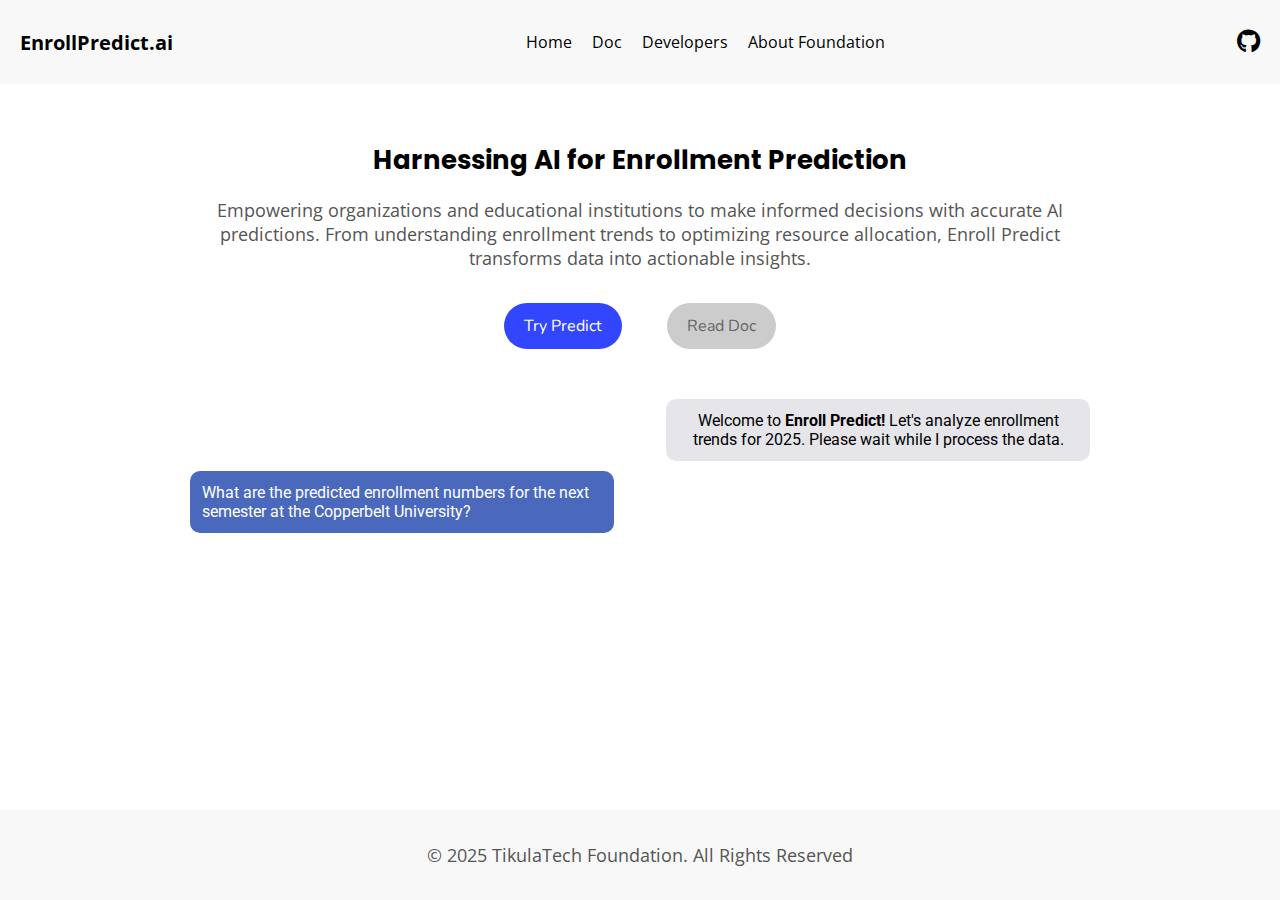
<file: index.html>
<!DOCTYPE html>
<html lang="en">
<head>
    <meta charset="UTF-8">
    <meta name="viewport" content="width=device-width, initial-scale=1.0">
    <link rel="stylesheet" href="https://cdnjs.cloudflare.com/ajax/libs/font-awesome/6.4.2/css/all.min.css">

    <title>EnrollPredict.ai</title>
    <link rel="stylesheet" href="css/styles.css">
</head>
<body>
    <header>
        <div class="logo">EnrollPredict.ai</div>
        <nav>
            <ul>
                <li><a href="index.html">Home</a></li>
                <li><a href="#">Doc</a></li>
                <li><a href="developers.html">Developers</a></li>
                <li><a href="about.html">About Foundation</a></li>
            </ul>
        </nav>
        <div class="github-icon">
            <a href="https://github.com" target="_blank">
                <i class="fab fa-github"></i>
            </a>
        </div>
        
    </header>
    
    <main>
        <h1>Harnessing AI for Enrollment Prediction</h1>
        <p>
            Empowering organizations and educational institutions to make informed decisions
            with accurate AI predictions. From understanding enrollment trends to optimizing
            resource allocation, Enroll Predict transforms data into actionable insights.
        </p>
        <div class="buttons">
            <a href="chat.html"><button class="btn-primary">Try Predict</button></a>
            <button class="btn-secondary" disabled>Read Doc</button>
        </div>
        
        <div class="chat-container">

           
            <div class="chat-bubble bot">Welcome to <strong>Enroll Predict!</strong> Let's analyze enrollment trends for 2025. Please wait while I process the data.</div>

         
            <div class="chat-bubble user animate__animated animate__fadeInRight" style="text-align: left">What are the predicted enrollment numbers for the next semester at the Copperbelt University?</div>
           
           
            </div>

        </div>

      

       
    </main>
    
    </div>
    <footer>
        <p>&copy; 2025 TikulaTech Foundation. All Rights Reserved</p>
    </footer>
    
</body>
</html>
</file>
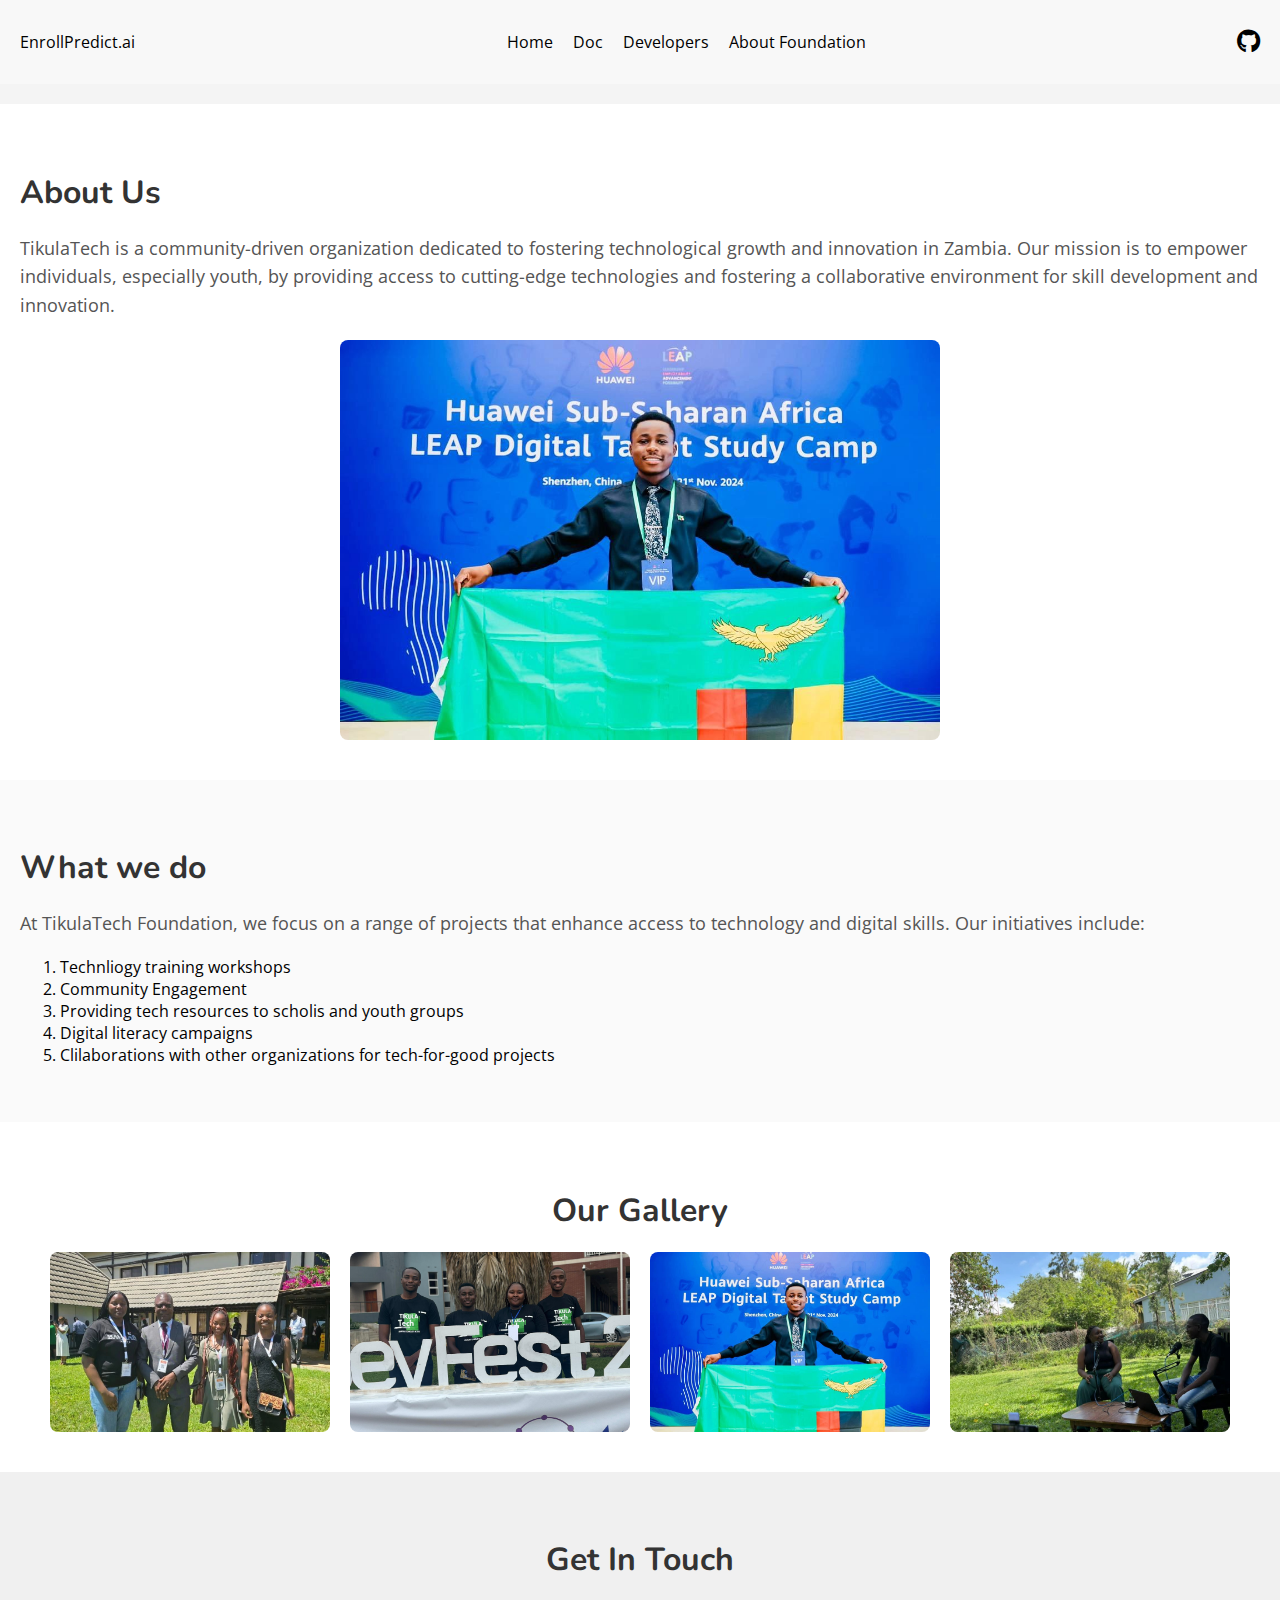
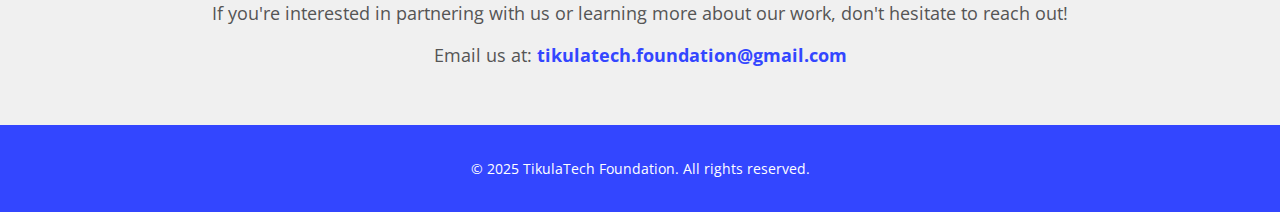
<file: about.html>
<!DOCTYPE html>
<html lang="en">
<head>
    <meta charset="UTF-8">
    <meta name="viewport" content="width=device-width, initial-scale=1.0">
    <title>About Us - TikulaTech Foundation</title>
    <link rel="stylesheet" href="css/about.css"> <!-- Add your custom CSS file -->
    <link rel="stylesheet" href="https://cdnjs.cloudflare.com/ajax/libs/font-awesome/6.4.2/css/all.min.css">

</head>
<body>

    <!-- Header Section -->
    <header>
        <div class="logo">EnrollPredict.ai</div>
        <nav>
            <ul>
                <li><a href="index.html">Home</a></li>
                <li><a href="#">Doc</a></li>
                <li><a href="developers.html">Developers</a></li>
                <li><a href="about.html">About Foundation</a></li>
            </ul>
        </nav>
        <div class="github-icon">
            <a href="https://github.com" target="_blank">
                <i class="fab fa-github"></i>
            </a>
        </div>
        
    </header>

    <!-- About Us Section -->
    <section id="about-us">
        <h2>About Us</h2>
        <p>
            TikulaTech is a community-driven organization
            dedicated to fostering technological growth and
            innovation in Zambia. Our mission is to empower
            individuals, especially youth, by providing
            access to cutting-edge technologies and
            fostering a collaborative environment for skill
            development and innovation.
        </p>
        
        <img src="images/zam.jpeg" alt="About Us Image">
    </section>

    <!-- Our Work Section -->
    <section id="our-work">
        <h2>What we do</h2>
        <p>
            At TikulaTech Foundation, we focus on a range of projects that enhance access to technology and
            digital skills. Our initiatives include:
        </p>
        <ol>
            <li>Technliogy training workshops</li>
            <li>Community Engagement</li>
            <li>Providing tech resources to scholis and youth groups</li>
            <li>Digital literacy campaigns</li>
            <li>Clilaborations with other organizations for tech-for-good projects</li>
        </ol>
        
    </section>

    <!-- Gallery Section -->
    <section id="gallery">
        <h2>Our Gallery</h2>
        <div class="gallery-container">
            <img src="images/clam.jpeg" alt="Event 1">
            <img src="images/dev.jpeg" alt="Event 2">
            <img src="images/zam.jpeg" alt="Event 3">
            <img src="images/pod.jpeg" alt="Event 4">
        </div>
    </section>

    <!-- Contact Section -->
    <section id="contact">
        <h2>Get In Touch</h2>
        <p>If you're interested in partnering with us or learning more about our work, don't hesitate to reach out!</p>
        <p>Email us at: <a href="mailto:tikulatech.foundation@gmail.comg">tikulatech.foundation@gmail.com</a></p>
    </section>

    <footer>
        <p>&copy; 2025 TikulaTech Foundation. All rights reserved.</p>
    </footer>

</body>
</html>
</file>
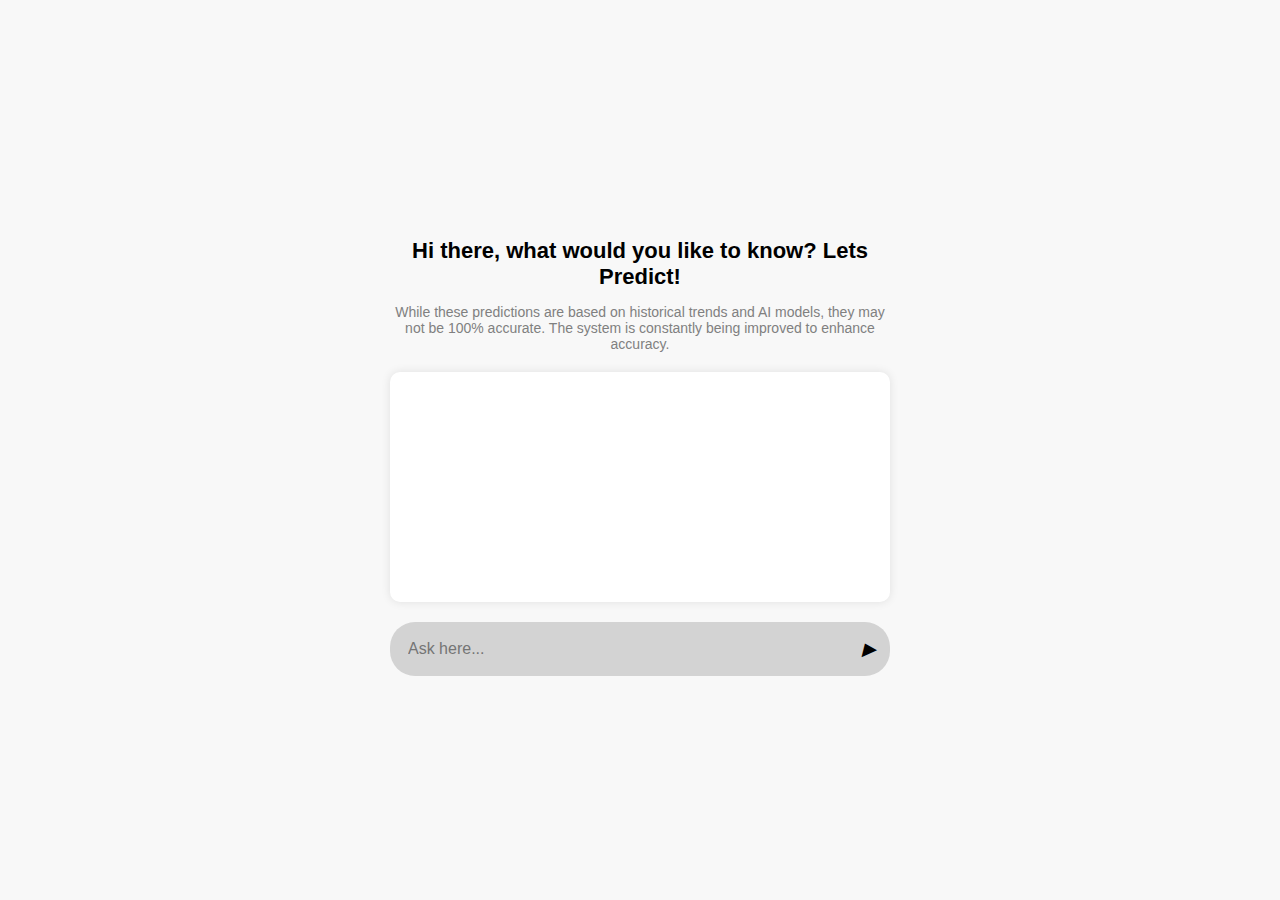
<file: chat.html>
<!DOCTYPE html>
<html lang="en">
<head>
    <meta charset="UTF-8">
    <meta name="viewport" content="width=device-width, initial-scale=1.0">
    <title>Chat AI</title>
    <link rel="stylesheet" href="css/chat.css">
    <script defer src="js/script.js"></script>
</head>
<body>
    <div class="chat-container">
        <h1>Hi there, what would you like to know? Lets Predict!</h1>
        <p class="info-text">
            While these predictions are based on historical trends and AI models, they may not be 100% accurate. 
            The system is constantly being improved to enhance accuracy.
        </p>
        
        <div class="chat-box" id="chat-box"></div>

        <div class="input-container">
            <input type="text" id="user-input" placeholder="Ask here...">
            <button id="send-btn">
                <i class="arrow-icon">▶</i>
            </button>
        </div>
    </div>
</body>
</html>
</file>
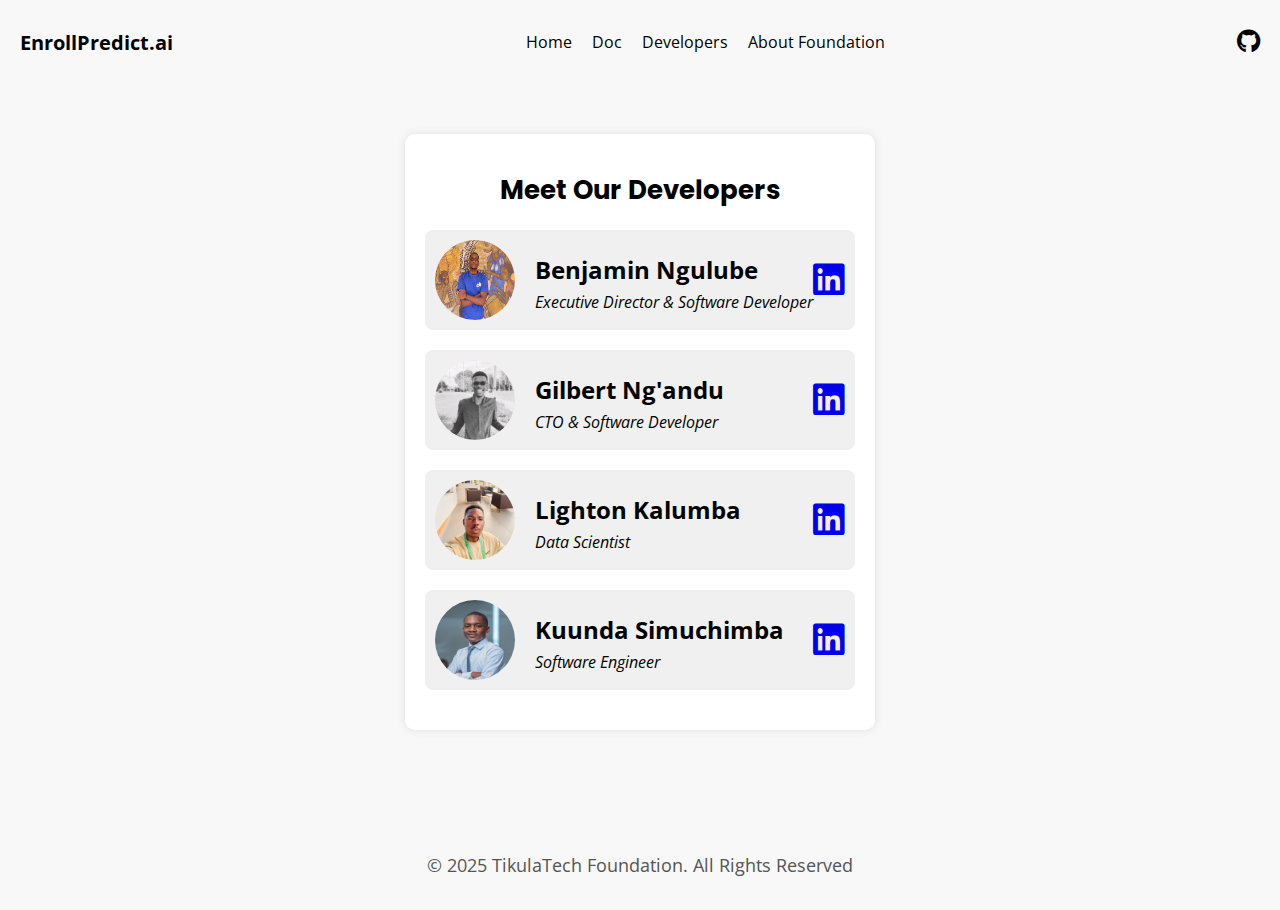
<file: developers.html>
<!DOCTYPE html>
<html lang="en">
<head>
    <meta charset="UTF-8">
    <meta name="viewport" content="width=device-width, initial-scale=1.0">
    <title>Our Developers</title>
    <link rel="stylesheet" href="css/dev.css">
    <link rel="stylesheet" href="css/styles.css">
    <link rel="stylesheet" href="https://cdnjs.cloudflare.com/ajax/libs/font-awesome/5.15.4/css/all.min.css">

</head>
<body>
    <header>
        <div class="logo">EnrollPredict.ai</div>
        <nav>
            <ul>
                <li><a href="index.html">Home</a></li>
                <li><a href="#">Doc</a></li>
                <li><a href="developers.html">Developers</a></li>
                <li><a href="about.html">About Foundation</a></li>
            </ul>
        </nav>
        <div class="github-icon">
            <a href="https://github.com" target="_blank">
                <i class="fab fa-github"></i>
            </a>
        </div>
        
    </header>
    <div class="container">
        <h1>Meet Our Developers</h1>
        <div class="developer">
            <img src="images/benjamin.jpg" alt="Developer 1">
            <div class="info">
                <h2>Benjamin Ngulube</h2>
                <i>Executive Director & Software Developer</i>
            </div>
            <a href="https://www.linkedin.com/in/benjamin-ngulube-6143bb20a/" target="_blank">
                <i class="fab fa-linkedin linkedin-icon"></i>
            </a>
            
        </div>
        <div class="developer">
            <img src="images/gilbert.jpg" alt="Developer 2">
            <div class="info">
                <h2>Gilbert Ng'andu</h2>
                <i>CTO & Software Developer</i>
            </div>
            <a href="https://www.linkedin.com/in/gilbert-ng%E2%80%99andu-22a5b3161/" target="_blank">
                <i class="fab fa-linkedin linkedin-icon"></i>
            </a>
            
        </div>
        <div class="developer">
            <img src="images/lighton.png" alt="Developer 3">
            <div class="info">
                <h2>Lighton Kalumba</h2>
                <i>Data Scientist</i>
            </div>
            <a href="https://www.linkedin.com/in/lighton-n-kalumba-a81183244/" target="_blank">
                <i class="fab fa-linkedin linkedin-icon"></i>
            </a>
            
        </div>
        <div class="developer">
            <img src="images/kuu.jpg" alt="Developer 4">
            <div class="info">
                <h2>Kuunda Simuchimba</h2>
                <i>Software Engineer</i>
            </div>
            <a href="https://www.linkedin.com/in/kuunda-simuchimba-16b308242/" target="_blank">
                <i class="fab fa-linkedin linkedin-icon"></i>
            </a>
            
        </div>
    </div>
    <footer>
        <p>&copy; 2025 TikulaTech Foundation. All Rights Reserved</p>
    </footer>
</body>
</html>
</file>
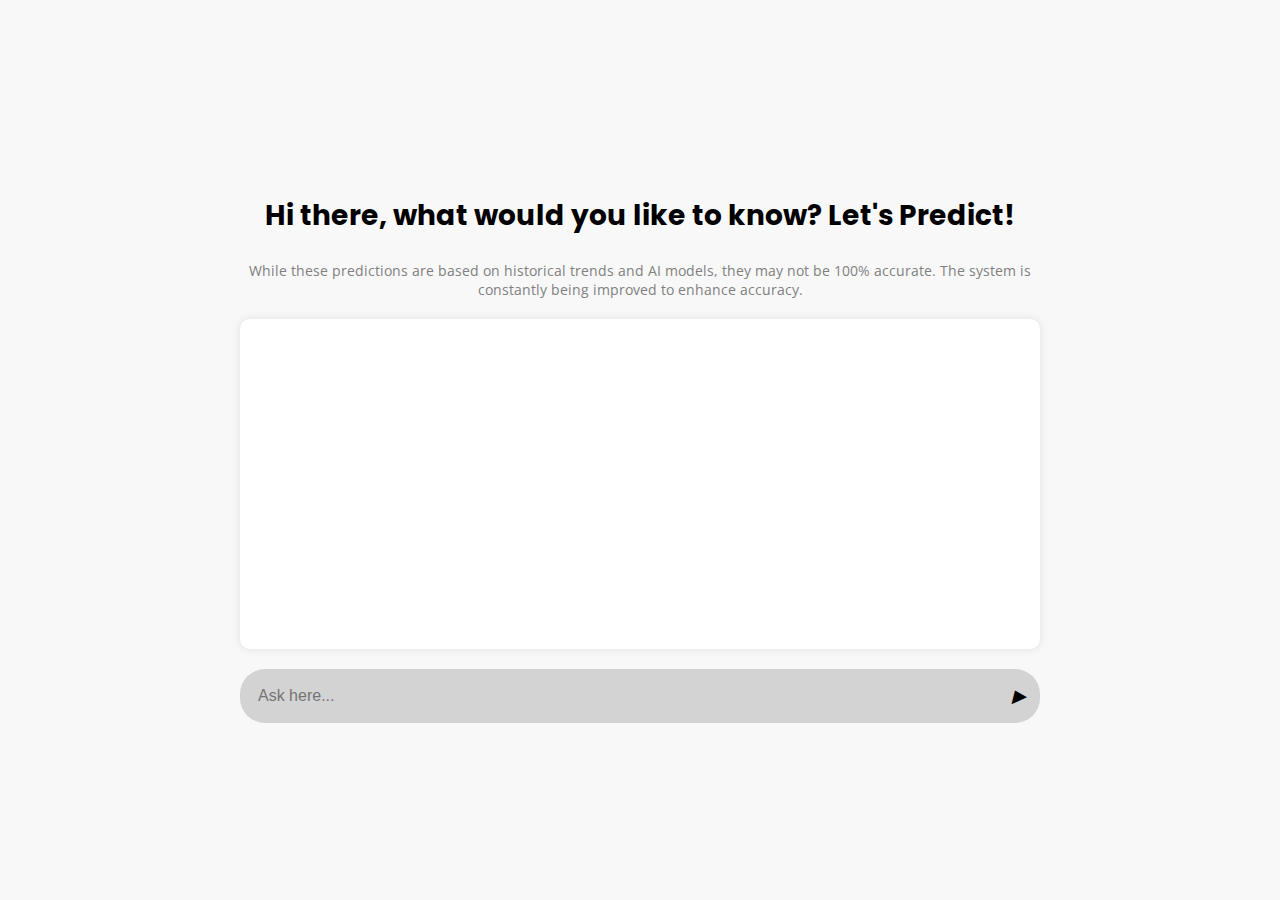
<file: old/chat.html>
<!DOCTYPE html>
<html lang="en">
<head>
    <meta charset="UTF-8">
    <meta name="viewport" content="width=device-width, initial-scale=1.0">
    <title>Chat AI</title>
    <link rel="stylesheet" href="css/chat.css">
    <script defer src="js/script.js"></script>
</head>
<body>
    <link rel="stylesheet" href="css/dev.css">
    
    <div class="chat-container">
        <h1>Hi there, what would you like to know? Let's Predict!</h1>
        <p class="info-text">
            While these predictions are based on historical trends and AI models, they may not be 100% accurate. 
            The system is constantly being improved to enhance accuracy.
        </p>
        
        <div class="chat-box" id="chat-box"></div>

        <div class="input-container">
            <input type="text" id="user-input" placeholder="Ask here...">
            <button id="send-btn">
                <i class="arrow-icon">▶</i>
            </button>
        </div>
        
    </div>
    
</body>
</html>
</file>
<file: css/styles.css>
/* Import Fonts */
@import url('https://fonts.googleapis.com/css2?family=Poppins:wght@400;700&family=Open+Sans:wght@400;600&family=Nunito:wght@400;700&family=Roboto:wght@400;500&display=swap');


body {
    font-family: 'Open Sans', sans-serif;
    margin: 0;
    padding: 0;
    text-align: center;
    display: flex;
    flex-direction: column;
    min-height: 100vh;
}

/* Header Section */
header {
    display: flex;
    justify-content: space-between;
    align-items: center;
    padding: 15px 20px;
    background: #f8f8f8;
    flex-wrap: wrap;
}

h1 {
    font-family: 'Poppins', sans-serif;
    font-size: 26px;
    margin-bottom: 15px;
}

.logo {
    font-weight: bold;
    font-size: 20px;
}

nav ul {
    list-style: none;
    display: flex;
    gap: 20px;
    padding: 0;
}

nav ul li {
    display: inline;
}

nav ul li a {
    text-decoration: none;
    color: black;
    font-size: 16px;
}

/* GitHub Icon */
.github-icon a {
    text-decoration: none;
    color: inherit;
}

.github-icon i {
    font-size: 24px;
    color: black;
}

/* Main Content */
main {
    padding: 40px;
    max-width: 900px;
    flex: 1;
    margin: auto;
}

h1 {
    font-size: 26px;
    margin-bottom: 15px;
}

p {
    font-size: 18px;
    color: #555;
}
/* Buttons */
.buttons {
    display: flex;
    justify-content: center;
    gap: 15px;
    flex-wrap: wrap;
}

.buttons button {
    margin: 10px;
    padding: 12px 20px;
    border: none;
    cursor: pointer;
    font-size: 16px;
    border-radius: 5px;
}

/* Buttons */
.buttons button {
    margin: 15px;
    padding: 12px 20px;
    border: none;
    cursor: pointer;
    font-size: 16px;
    border-radius: 50px; /* Makes button round */
    font-family: 'Nunito', sans-serif;
}

.btn-primary {
    background: #3346FF;
    color: white;
}

.btn-secondary {
    background: #ccc;
    color: #666;
}


/* Chat Section */
.chat-container {
    margin-top: 30px;
    display: flex;
    flex-direction: column;
    align-items: center;
}

.chat-bubble {
    max-width: 400px;
    padding: 12px;
    border-radius: 10px;
    margin: 5px 0;
    font-family: 'Roboto', sans-serif;
}

.user {
    background: #4A69BD;
    color: white;
    align-self: flex-start;
}

.bot {
    background: #E5E5EA;
    color: black;
    align-self: flex-end;
}

/* Footer */
footer {
    margin-top: 40px;
    padding: 15px;
    background: #f8f8f8;
    font-size: 14px;
}
/* Typing Animation */
.thinking {
    display: flex;
    justify-content: center;
    align-items: center;
}
.circle {
    width: 10px;
    height: 10px;
    margin: 0 3px;
    background-color: #333;
    border-radius: 50%;
    animation: breathing 1.5s infinite;
}

/* --- RESPONSIVE DESIGN --- */
@media (max-width: 768px) {
    header {
        flex-direction: column;
        text-align: center;
    }

    nav ul {
        flex-direction: column;
        gap: 10px;
        padding-top: 10px;
    }

    .buttons {
        flex-direction: column;
        align-items: center;
    }

    .buttons button {
        width: 80%;
        max-width: 250px;
    }

    .chat-bubble {
        max-width: 90%;
    }

    main {
        padding: 20px;
    }

    h1 {
        font-size: 22px;
    }

    p {
        font-size: 16px;
    }
}

@media (max-width: 480px) {
    .logo {
        font-size: 18px;
    }

    nav ul {
        flex-direction: column;
        padding-top: 10px;
    }

    nav ul li a {
        font-size: 14px;
    }

    .github-icon i {
        font-size: 20px;
    }

    h1 {
        font-size: 20px;
    }

    p {
        font-size: 14px;
    }

    .buttons button {
        font-size: 14px;
        padding: 10px 15px;
    }

    footer {
        font-size: 12px;
    }

    /* Typing Animation */
    @keyframes breathing {
        0%, 100% {
            transform: scale(1);
        }
        50% {
            transform: scale(1.5);
        }
    }
}
</file>
<file: css/about.css>
/* Import Fonts */
@import url('https://fonts.googleapis.com/css2?family=Poppins:wght@400;700&family=Open+Sans:wght@400;600&family=Nunito:wght@400;700&family=Roboto:wght@400;500&display=swap');

/* General Page Styles */
body {
    font-family: 'Open Sans', sans-serif;
    margin: 0;
    padding: 0;
    background-color: #f4f4f4;
}

/* Header Section */
header {
    display: flex;
    justify-content: space-between;
    align-items: center;
    padding: 15px 20px;
    background: #f8f8f8;
    flex-wrap: wrap;
}

nav ul {
    list-style: none;
    display: flex;
    gap: 20px;
    padding: 0;
}

nav ul li {
    display: inline;
}

nav ul li a {
    text-decoration: none;
    color: black;
    font-size: 16px;
}

/* GitHub Icon */
.github-icon a {
    text-decoration: none;
    color: inherit;
}

.github-icon i {
    font-size: 24px;
    color: black;
}

.buttons {
    display: flex;
    justify-content: center;
    gap: 15px;
    flex-wrap: wrap;
}

.buttons button {
    margin: 10px;
    padding: 12px 20px;
    border: none;
    cursor: pointer;
    font-size: 16px;
    border-radius: 5px;
}

/* Buttons */
.buttons button {
    margin: 15px;
    padding: 12px 20px;
    border: none;
    cursor: pointer;
    font-size: 16px;
    border-radius: 50px; /* Makes button round */
    font-family: 'Nunito', sans-serif;
}

header h1 {
    font-family: 'Poppins', sans-serif;
    font-size: 36px;
    margin-bottom: 10px;
}

header p {
    font-size: 18px;
}

/* About Us Section */
#about-us {
    padding: 40px 20px;
    background-color: white;
    margin-top: 20px;
}

#about-us h2 {
    font-family: 'Nunito', sans-serif;
    font-size: 32px;
    color: #333;
    margin-bottom: 20px;
}

#about-us p {
    font-size: 18px;
    color: #555;
    line-height: 1.6;
}

/* Our Work Section */
#our-work {
    padding: 40px 20px;
    background-color: #fafafa;
}

#our-work h2 {
    font-family: 'Nunito', sans-serif;
    font-size: 32px;
    color: #333;
    margin-bottom: 20px;
}

#our-work p {
    font-size: 18px;
    color: #555;
    line-height: 1.6;
}

#our-work ul {
    list-style: none;
    padding: 0;
    font-size: 18px;
    color: #555;
}

#our-work ul li {
    margin-bottom: 10px;
}

/* Gallery Section */
#gallery {
    padding: 40px 20px;
    background-color: white;
    text-align: center;
}

#gallery h2 {
    font-family: 'Nunito', sans-serif;
    font-size: 32px;
    color: #333;
    margin-bottom: 20px;
}

.gallery-container {
    display: flex;
    justify-content: center;
    gap: 20px;
    flex-wrap: wrap;
}

.gallery-container img {
    width: 280px;
    height: 180px;
    object-fit: cover;
    border-radius: 8px;
    transition: transform 0.3s ease;
}

.gallery-container img:hover {
    transform: scale(1.05);
}

/* About Us Section */
#about-us {
    padding: 40px 20px;
    background-color: white;
    margin-top: 20px;
}

#about-us h2 {
    font-family: 'Nunito', sans-serif;
    font-size: 32px;
    color: #333;
    margin-bottom: 20px;
}

#about-us p {
    font-size: 18px;
    color: #555;
    line-height: 1.6;
}

/* About Us Section */
#about-us img {
    width: 100%;
    max-width: 600px;
    height: auto;
    border-radius: 8px;
    margin-top: 20px;
    margin-left: auto;
    margin-right: auto;
    display: block;
    transition: transform 0.3s ease;
}

#about-us img:hover {
    transform: scale(1.05);
}




/* Our Work Section */
#our-work {
    padding: 40px 20px;
    background-color: #fafafa;
}

#our-work h2 {
    font-family: 'Nunito', sans-serif;
    font-size: 32px;
    color: #333;
    margin-bottom: 20px;
}

#our-work p {
    font-size: 18px;
    color: #555;
    line-height: 1.6;
}

#our-work ul {
    list-style: none;
    padding: 0;
    font-size: 18px;
    color: #555;
}

#our-work ul li {
    margin-bottom: 10px;
}

#our-work img {
    width: 100%;
    max-width: 300px;
    height: auto;
    border-radius: 8px;
    margin-top: 10px;
    transition: transform 0.3s ease;
}

#our-work img:hover {
    transform: scale(1.05);
}


/* Contact Section */
#contact {
    padding: 40px 20px;
    background-color: #f0f0f0;
    text-align: center;
}

#contact h2 {
    font-family: 'Nunito', sans-serif;
    font-size: 32px;
    color: #333;
    margin-bottom: 20px;
}

#contact p {
    font-size: 18px;
    color: #555;
}

#contact a {
    text-decoration: none;
    color: #3346FF;
    font-weight: bold;
}

/* Footer */
footer {
    padding: 20px;
    background-color: #3346FF;
    color: white;
    text-align: center;
}

footer p {
    font-size: 14px;
}

/* --- RESPONSIVE DESIGN --- */
@media (max-width: 768px) {
    header {
        padding: 20px 15px;
    }

    #about-us, #our-work, #gallery, #contact {
        padding: 30px 15px;
    }

    .gallery-container {
        flex-direction: column;
    }

    .gallery-container img {
        width: 100%;
        margin-bottom: 15px;
    }

    h1 {
        font-size: 28px;
    }

    h2 {
        font-size: 28px;
    }

    p {
        font-size: 16px;
    }
}

@media (max-width: 480px) {
    header h1 {
        font-size: 24px;
    }

    #about-us h2, #our-work h2, #gallery h2, #contact h2 {
        font-size: 24px;
    }

    footer p {
        font-size: 12px;
    }

    p {
        font-size: 14px;
    }
}
</file>
<file: css/chat.css>
/* General Page Styling */
body {
    font-family: 'Poppins', sans-serif;
    display: flex;
    justify-content: center;
    align-items: center;
    min-height: 100vh;
    background-color: #f8f8f8;
    margin: 0;
}

/* Chat Container */
.chat-container {
    text-align: center;
    width: 90%;
    max-width: 500px;
}

/* Header Text */
h1 {
    font-family: 'Poppins', sans-serif;
    font-size: 22px;
    font-weight: bold;
    margin-bottom: 10px;
}

.info-text {
    font-size: 14px;
    color: gray;
    margin-bottom: 20px;
}

/* Chat Box */
.chat-box {
    background: white;
    padding: 15px;
    border-radius: 10px;
    min-height: 200px;
    max-height: 300px;
    overflow-y: auto;
    box-shadow: 0 0 10px rgba(0, 0, 0, 0.1);
}

/* Input Field */
.input-container {
    display: flex;
    align-items: center;
    background: #d3d3d3;
    border-radius: 25px;
    padding: 8px;
    margin-top: 20px;
}

input {
    flex: 1;
    border: none;
    background: transparent;
    padding: 10px;
    font-size: 16px;
    outline: none;
}

button {
    background: transparent;
    border: none;
    cursor: pointer;
}

.arrow-icon {
    font-size: 18px;
    color: black;
}

/* Chat Messages */
.message {
    padding: 10px;
    border-radius: 8px;
    margin: 5px 0;
    max-width: 80%;
    word-wrap: break-word;
}

.user-message {
    background: #4A69BD;
    color: white;
    align-self: flex-end;
}

.ai-message {
    background: #E5E5EA;
    color: black;
    align-self: flex-start;
}
</file>
<file: css/dev.css>
@import url('https://fonts.googleapis.com/css2?family=Poppins:wght@400;700&family=Open+Sans:wght@400;600&family=Nunito:wght@400;700&family=Roboto:wght@400;500&display=swap');

body {
    font-family: 'Open Sans', sans-serif;
    text-align: center;
    background-color: #f8f8f8;
    margin: 0;
    padding: 0;
}
.container {
    max-width: 800px;
    margin: 50px auto;
    padding: 20px;
    background: white;
    border-radius: 10px;
    box-shadow: 0 0 10px rgba(0, 0, 0, 0.1);
}
h1 {
    font-size: 28px;
    font-weight: bold;
}
.developer {
    display: flex;
    align-items: center;
    margin: 20px 0;
    padding: 10px;
    background: #f0f0f0;
    border-radius: 8px;
}
.developer img {
    width: 80px;
    height: 80px;
    border-radius: 50%;
    margin-right: 20px;
}
.info {
    text-align: left;
    flex: 1;
}
.info h2 {
    margin: 5px 0;
}
.linkedin-icon {
    
    font-size: 36px;
}

footer {
    margin-top: 40px;
    padding: 15px;
    background: #f8f8f8;
    font-size: 14px;
}

/* --- RESPONSIVE DESIGN --- */
@media (max-width: 768px) {
    header {
        flex-direction: column;
        text-align: center;
    }

    nav ul {
        flex-direction: column;
        gap: 10px;
        padding-top: 10px;
    }

    .buttons {
        flex-direction: column;
        align-items: center;
    }

    .buttons button {
        width: 80%;
        max-width: 250px;
    }

    .chat-bubble {
        max-width: 90%;
    }

    main {
        padding: 20px;
    }

    h1 {
        font-size: 22px;
    }

    p {
        font-size: 16px;
    }
}

@media (max-width: 480px) {
    .logo {
        font-size: 18px;
    }

    nav ul {
        flex-direction: column;
        padding-top: 10px;
    }

    nav ul li a {
        font-size: 14px;
    }

    .github-icon i {
        font-size: 20px;
    }

    h1 {
        font-size: 20px;
    }

    p {
        font-size: 14px;
    }

    .buttons button {
        font-size: 14px;
        padding: 10px 15px;
    }

    footer {
        font-size: 12px;
    }
}
</file>
<file: old/css/chat.css>
@import url('https://fonts.googleapis.com/css2?family=Poppins:wght@400;700&family=Open+Sans:wght@400;600&family=Nunito:wght@400;700&family=Roboto:wght@400;500&display=swap');

/* General Page Styling */
body {
    font-family: 'Poppins', sans-serif;
    display: flex;
    justify-content: center;
    align-items: center;
    min-height: 100vh;
    background-color: #f8f8f8;
    margin: 0;
    height: 100%;
}

/* Chat Container */
.chat-container {
    text-align: center;
    width: 100%;
    max-width: 800px;
    height: 100%;
    display: flex;
    flex-direction: column;
    justify-content: space-between;
    padding: 20px;
}

/* Header Text */
h1 {
    font-family: 'Poppins', sans-serif;
    font-size: 22px;
    font-weight: bold;
    margin-bottom: 10px;
}

.info-text {
    font-size: 14px;
    color: gray;
    margin-bottom: 20px;
}

/* Chat Box */
.chat-box {
    background: white;
    padding: 15px;
    border-radius: 10px;
    min-height: 300px;
    max-height: 500px;
    overflow-y: auto;
    box-shadow: 0 0 10px rgba(0, 0, 0, 0.1);
    display: flex;
    flex-direction: column;
    gap: 10px;
}

/* Input Field */
.input-container {
    display: flex;
    align-items: center;
    background: #d3d3d3;
    border-radius: 25px;
    padding: 8px;
    margin-top: 20px;
}

input {
    flex: 1;
    border: none;
    background: transparent;
    padding: 10px;
    font-size: 16px;
    outline: none;
}

button {
    background: transparent;
    border: none;
    cursor: pointer;
}

.arrow-icon {
    font-size: 18px;
    color: black;
}

/* Chat Messages */
.message {
    padding: 10px;
    border-radius: 8px;
    margin: 5px 0;
    max-width: 80%;
    word-wrap: break-word;
}

.user-message {
    background: #4A69BD;
    color: white;
    align-self: flex-end;
}

.ai-message {
    background: #E5E5EA;
    color: black;
    align-self: flex-start;
}

footer {
    margin-top: 40px;
    padding: 15px;
    background: #f8f8f8;
    font-size: 14px;
}

/* --- RESPONSIVE DESIGN --- */
@media (max-width: 768px) {
    header {
        flex-direction: column;
        text-align: center;
    }

    nav ul {
        flex-direction: column;
        gap: 10px;
        padding-top: 10px;
    }

    .buttons {
        flex-direction: column;
        align-items: center;
    }

    .buttons button {
        width: 80%;
        max-width: 250px;
    }

    .chat-bubble {
        max-width: 90%;
    }

    main {
        padding: 20px;
    }

    h1 {
        font-size: 22px;
    }

    p {
        font-size: 16px;
    }
}

@media (max-width: 480px) {
    .logo {
        font-size: 18px;
    }

    nav ul {
        flex-direction: column;
        padding-top: 10px;
    }

    nav ul li a {
        font-size: 14px;
    }

    .github-icon i {
        font-size: 20px;
    }

    h1 {
        font-size: 20px;
    }

    p {
        font-size: 14px;
    }

    .buttons button {
        font-size: 14px;
        padding: 10px 15px;
    }

    footer {
        font-size: 12px;
    }
}
</file>
<file: old/css/dev.css>
@import url('https://fonts.googleapis.com/css2?family=Poppins:wght@400;700&family=Open+Sans:wght@400;600&family=Nunito:wght@400;700&family=Roboto:wght@400;500&display=swap');

body {
    font-family: 'Open Sans', sans-serif;
    text-align: center;
    background-color: #f8f8f8;
    margin: 0;
    padding: 0;
}
.container {
    max-width: 800px;
    margin: 50px auto;
    padding: 20px;
    background: white;
    border-radius: 10px;
    box-shadow: 0 0 10px rgba(0, 0, 0, 0.1);
}
h1 {
    font-size: 28px;
    font-weight: bold;
}
.developer {
    display: flex;
    align-items: center;
    margin: 20px 0;
    padding: 10px;
    background: #f0f0f0;
    border-radius: 8px;
}
.developer img {
    width: 80px;
    height: 80px;
    border-radius: 50%;
    margin-right: 20px;
}
.info {
    text-align: left;
    flex: 1;
}
.info h2 {
    margin: 5px 0;
}
.linkedin-icon {
    
    font-size: 36px;
}

footer {
    margin-top: 40px;
    padding: 15px;
    background: #f8f8f8;
    font-size: 14px;
}

/* --- RESPONSIVE DESIGN --- */
@media (max-width: 768px) {
    header {
        flex-direction: column;
        text-align: center;
    }

    nav ul {
        flex-direction: column;
        gap: 10px;
        padding-top: 10px;
    }

    .buttons {
        flex-direction: column;
        align-items: center;
    }

    .buttons button {
        width: 80%;
        max-width: 250px;
    }

    .chat-bubble {
        max-width: 90%;
    }

    main {
        padding: 20px;
    }

    h1 {
        font-size: 22px;
    }

    p {
        font-size: 16px;
    }
}

@media (max-width: 480px) {
    .logo {
        font-size: 18px;
    }

    nav ul {
        flex-direction: column;
        padding-top: 10px;
    }

    nav ul li a {
        font-size: 14px;
    }

    .github-icon i {
        font-size: 20px;
    }

    h1 {
        font-size: 20px;
    }

    p {
        font-size: 14px;
    }

    .buttons button {
        font-size: 14px;
        padding: 10px 15px;
    }

    footer {
        font-size: 12px;
    }
}
</file>
